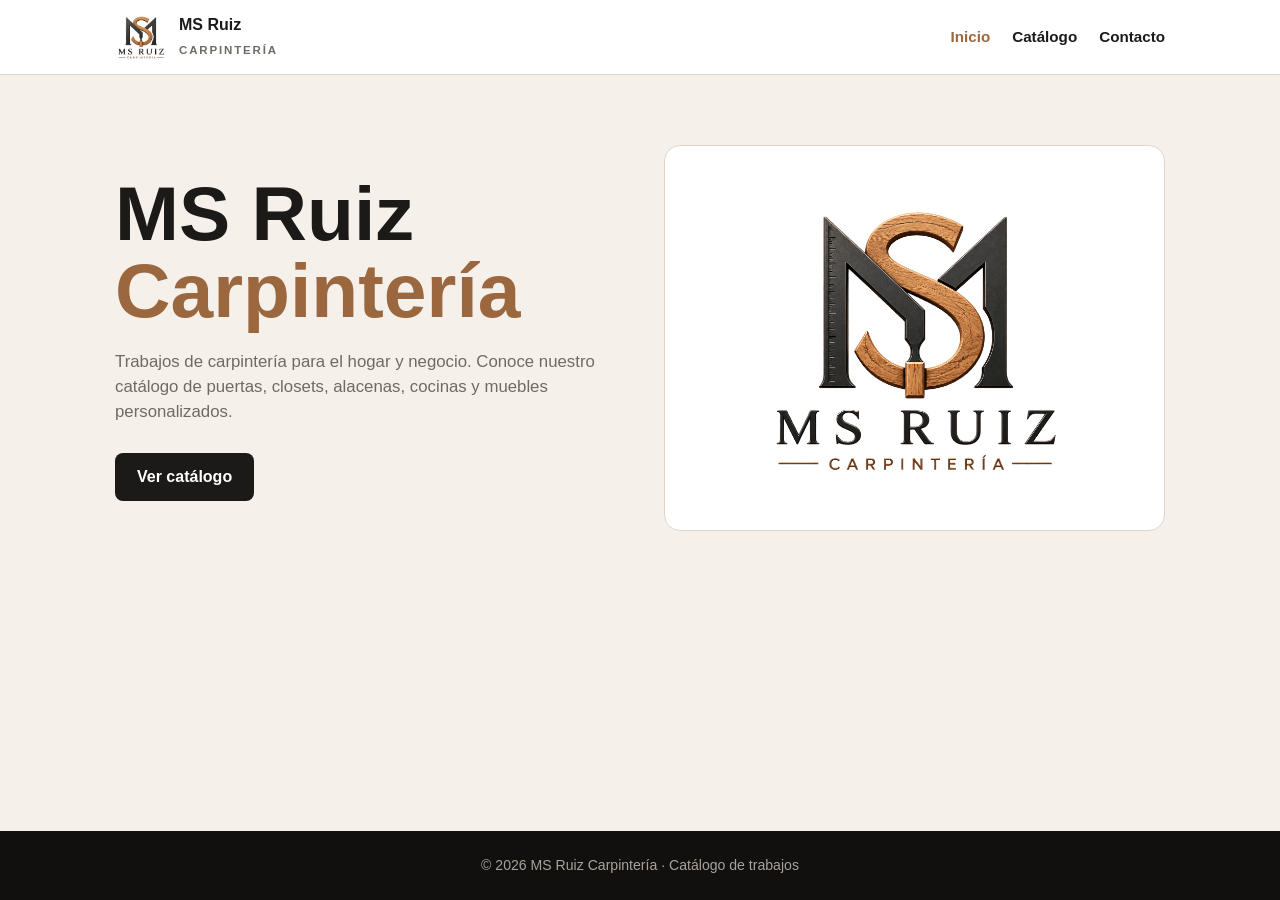
<file: index.html>
<!DOCTYPE html>
<html lang="es">
<head>
  <meta charset="UTF-8">
  <meta name="viewport" content="width=device-width, initial-scale=1.0">
  <meta name="description" content="MS Ruiz Carpintería. Trabajos de carpintería para hogar y negocio.">
  <title>MS Ruiz Carpintería</title>
  <link rel="icon" type="image/png" href="assets/favicon.png">
  <link rel="stylesheet" href="styles.css">
</head>
<body>
<header>
  <div class="contenedor nav">
    <a class="marca" href="index.html">
      <img src="assets/logo.png" alt="Logo de MS Ruiz Carpintería">
      <div class="marca-texto"><strong>MS Ruiz</strong><span>CARPINTERÍA</span></div>
    </a>
    <nav>
      <a class="activo" href="index.html">Inicio</a>
      <a href="catalogo.html">Catálogo</a>
      <a href="contacto.html">Contacto</a>
    </nav>
  </div>
</header>

<main>
  <section class="portada">
    <div class="contenedor portada-grid">
      <div>
        <h1>MS Ruiz <span>Carpintería</span></h1>
        <p>Trabajos de carpintería para el hogar y negocio. Conoce nuestro catálogo de puertas, closets, alacenas, cocinas y muebles personalizados.</p>
        <a class="boton" href="catalogo.html">Ver catálogo</a>
      </div>
      <div class="logo-grande">
        <img src="assets/logo.png" alt="MS Ruiz Carpintería">
      </div>
    </div>
  </section>
</main>

<footer><div class="contenedor">© 2026 MS Ruiz Carpintería · Catálogo de trabajos</div></footer>
</body>
</html>
</file>
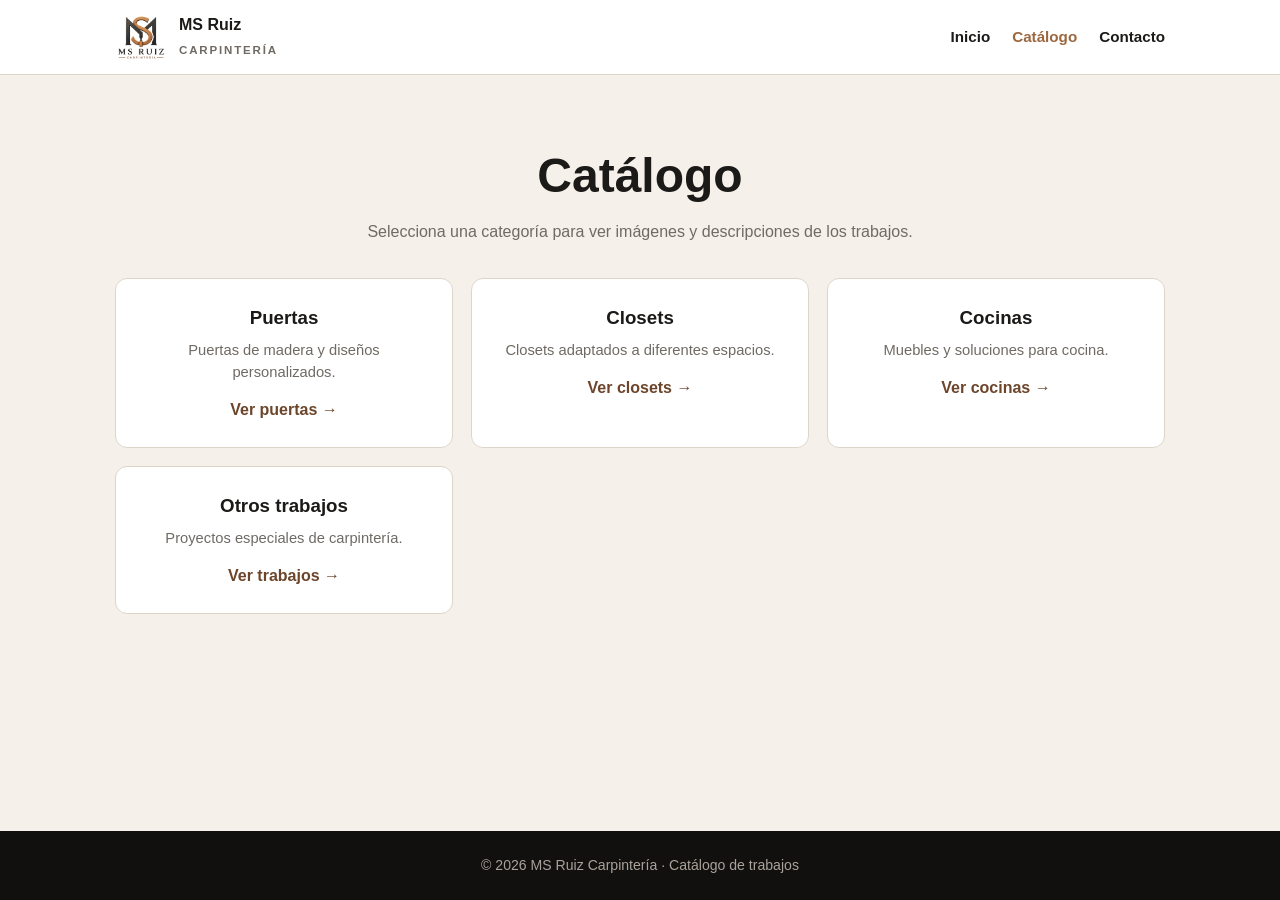
<file: catalogo.html>
<!DOCTYPE html>
<html lang="es">
<head>
  <meta charset="UTF-8">
  <meta name="viewport" content="width=device-width, initial-scale=1.0">
  <meta name="description" content="Catálogo de MS Ruiz Carpintería.">
  <title>Catálogo | MS Ruiz Carpintería</title>
  <link rel="icon" type="image/png" href="assets/favicon.png">
  <link rel="stylesheet" href="styles.css">
</head>
<body>
<header>
  <div class="contenedor nav">
    <a class="marca" href="index.html">
      <img src="assets/logo.png" alt="Logo de MS Ruiz Carpintería">
      <div class="marca-texto"><strong>MS Ruiz</strong><span>CARPINTERÍA</span></div>
    </a>
    <nav>
      <a href="index.html">Inicio</a>
      <a class="activo" href="catalogo.html">Catálogo</a>
      <a href="contacto.html">Contacto</a>
    </nav>
  </div>
</header>

<main>
  <section class="seccion">
    <div class="contenedor">
      <div class="encabezado-pagina">
        <h1>Catálogo</h1>
        <p>Selecciona una categoría para ver imágenes y descripciones de los trabajos.</p>
      </div>

      <div class="categorias">
        <a class="categoria" href="puertas.html"><h3>Puertas</h3><p>Puertas de madera y diseños personalizados.</p><span>Ver puertas →</span></a>
        <a class="categoria" href="closets.html"><h3>Closets</h3><p>Closets adaptados a diferentes espacios.</p><span>Ver closets →</span></a>
        <a class="categoria" href="cocinas.html"><h3>Cocinas</h3><p>Muebles y soluciones para cocina.</p><span>Ver cocinas →</span></a>
        <a class="categoria" href="otros.html"><h3>Otros trabajos</h3><p>Proyectos especiales de carpintería.</p><span>Ver trabajos →</span></a>
      </div>
    </div>
  </section>
</main>

<footer><div class="contenedor">© 2026 MS Ruiz Carpintería · Catálogo de trabajos</div></footer>
</body>
</html>
</file>
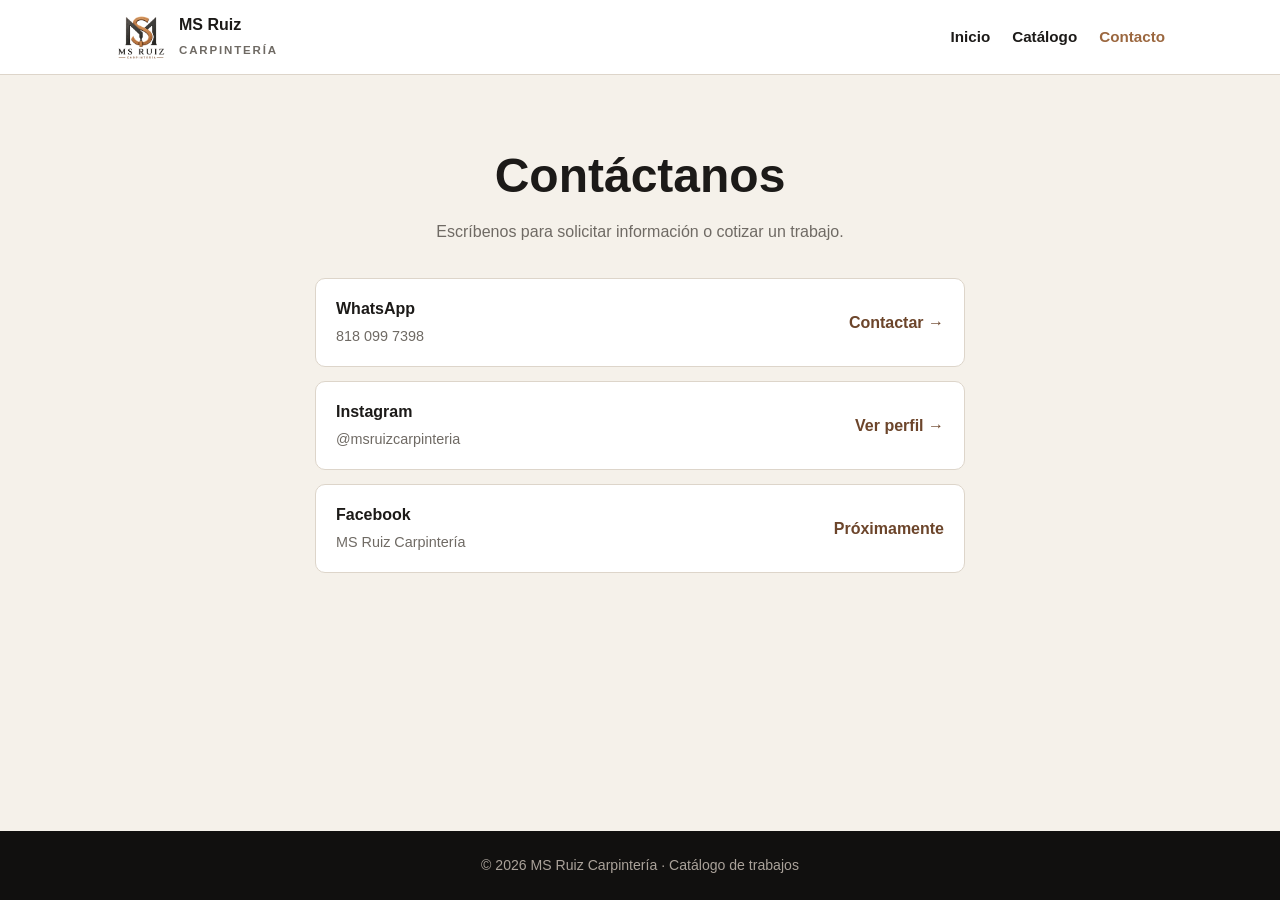
<file: contacto.html>
<!DOCTYPE html>
<html lang="es">
<head>
  <meta charset="UTF-8">
  <meta name="viewport" content="width=device-width, initial-scale=1.0">

  <meta
    name="description"
    content="Contacto de MS Ruiz Carpintería."
  >

  <title>Contacto | MS Ruiz Carpintería</title>

  <link
    rel="icon"
    type="image/png"
    href="assets/favicon.png"
  >

  <link
    rel="stylesheet"
    href="styles.css"
  >
</head>

<body>

<header>
  <div class="contenedor nav">

    <a class="marca" href="index.html">

      <img
        src="assets/logo.png"
        alt="Logo de MS Ruiz Carpintería"
      >

      <div class="marca-texto">
        <strong>MS Ruiz</strong>
        <span>CARPINTERÍA</span>
      </div>

    </a>

    <nav>
      <a href="index.html">Inicio</a>

      <a href="catalogo.html">
        Catálogo
      </a>

      <a
        class="activo"
        href="contacto.html"
      >
        Contacto
      </a>
    </nav>

  </div>
</header>


<main>

  <section class="seccion">

    <div class="contenedor">

      <div class="encabezado-pagina">

        <h1>Contáctanos</h1>

        <p>
          Escríbenos para solicitar información
          o cotizar un trabajo.
        </p>

      </div>


      <div class="redes">


        <!-- WHATSAPP -->

        <a
          class="red"
          href="https://wa.me/528180997398?text=Hola%2C%20me%20interesa%20solicitar%20una%20cotizaci%C3%B3n%20con%20MS%20Ruiz%20Carpinter%C3%ADa."
          target="_blank"
          rel="noopener noreferrer"
        >

          <div>

            <strong>
              WhatsApp
            </strong>

            <span>
              818 099 7398
            </span>

          </div>

          <div class="ir">
            Contactar →
          </div>

        </a>


        <!-- INSTAGRAM -->

        <a
          class="red"
          href="https://www.instagram.com/msruizcarpinteria"
          target="_blank"
          rel="noopener noreferrer"
        >

          <div>

            <strong>
              Instagram
            </strong>

            <span>
              @msruizcarpinteria
            </span>

          </div>

          <div class="ir">
            Ver perfil →
          </div>

        </a>


        <!-- FACEBOOK -->

        <a
          class="red"
          href="#"
        >

          <div>

            <strong>
              Facebook
            </strong>

            <span>
              MS Ruiz Carpintería
            </span>

          </div>

          <div class="ir">
            Próximamente
          </div>

        </a>


      </div>

    </div>

  </section>

</main>


<footer>

  <div class="contenedor">

    © 2026 MS Ruiz Carpintería
    · Catálogo de trabajos

  </div>

</footer>

</body>
</html>
</file>
<file: styles.css>
:root {
  --negro: #1c1a18;
  --cafe: #9b673f;
  --cafe-oscuro: #6c452b;
  --crema: #f5f1ea;
  --blanco: #ffffff;
  --gris: #6f6a64;
  --borde: #ddd5ca;
}

* {
  box-sizing: border-box;
  margin: 0;
  padding: 0;
}

html {
  margin: 0;
  padding: 0;
  min-height: 100%;
}

body {
  margin: 0;
  padding: 0;
  min-height: 100vh;
  display: flex;
  flex-direction: column;
  font-family: Arial, Helvetica, sans-serif;
  background: var(--crema);
  color: var(--negro);
  line-height: 1.5;
}

a {
  text-decoration: none;
  color: inherit;
}

img {
  max-width: 100%;
  display: block;
}

.contenedor {
  width: min(1050px, 92%);
  margin: auto;
}

header {
  background: var(--blanco);
  border-bottom: 1px solid var(--borde);
}

.nav {
  min-height: 74px;
  display: flex;
  align-items: center;
  justify-content: space-between;
  gap: 20px;
}

.marca {
  display: flex;
  align-items: center;
  gap: 12px;
  font-weight: bold;
}

.marca img {
  width: 52px;
  height: 52px;
  object-fit: contain;
}

.marca-texto strong {
  display: block;
}

.marca-texto span {
  color: var(--gris);
  font-size: 0.72rem;
  letter-spacing: 0.16em;
}

nav {
  display: flex;
  gap: 22px;
  font-weight: bold;
  font-size: 0.95rem;
}

nav a:hover,
nav a.activo {
  color: var(--cafe);
}

main {
  flex: 1;
  width: 100%;
}

.portada {
  padding: 70px 0;
}

.portada-grid {
  display: grid;
  grid-template-columns: 1fr 1fr;
  gap: 48px;
  align-items: center;
}

.portada h1 {
  font-size: clamp(2.5rem, 6vw, 4.8rem);
  line-height: 1;
  margin-bottom: 20px;
}

.portada h1 span {
  color: var(--cafe);
}

.portada p {
  color: var(--gris);
  font-size: 1.05rem;
  margin-bottom: 28px;
}

.logo-grande {
  background: var(--blanco);
  border: 1px solid var(--borde);
  border-radius: 16px;
  padding: 32px;
  display: grid;
  place-items: center;
  min-height: 360px;
}

.logo-grande img {
  max-height: 320px;
  object-fit: contain;
}

.boton {
  display: inline-block;
  background: var(--negro);
  color: var(--blanco);
  padding: 12px 22px;
  border-radius: 8px;
  font-weight: bold;
}

.boton:hover {
  background: var(--cafe-oscuro);
}

.seccion {
  padding: 65px 0;
}

.encabezado-pagina {
  text-align: center;
  margin-bottom: 34px;
}

.encabezado-pagina h1,
.encabezado-pagina h2 {
  font-size: clamp(2rem, 4vw, 3rem);
  margin-bottom: 8px;
}

.encabezado-pagina p {
  color: var(--gris);
}

.categorias {
  display: grid;
  grid-template-columns: repeat(3, 1fr);
  gap: 18px;
}

.categoria {
  background: var(--blanco);
  border: 1px solid var(--borde);
  border-radius: 12px;
  padding: 25px 20px;
  text-align: center;
  transition: 0.2s ease;
}

.categoria:hover {
  border-color: var(--cafe);
  transform: translateY(-2px);
}

.categoria h3 {
  margin-bottom: 7px;
}

.categoria p {
  color: var(--gris);
  font-size: 0.92rem;
  margin-bottom: 15px;
}

.categoria span {
  color: var(--cafe-oscuro);
  font-weight: bold;
}

.galeria {
  display: grid;
  grid-template-columns: repeat(3, 1fr);
  gap: 18px;
}

.producto {
  background: var(--blanco);
  border: 1px solid var(--borde);
  border-radius: 12px;
  overflow: hidden;
}

.producto > img {
  width: 100%;
  aspect-ratio: 4 / 3;
  object-fit: cover;
}

.foto-demo {
  aspect-ratio: 4 / 3;
  background: linear-gradient(135deg, #b98a61, #765039);
  color: white;
  display: grid;
  place-items: center;
  padding: 15px;
  text-align: center;
  font-weight: bold;
  letter-spacing: 0.04em;
}

.descripcion {
  padding: 17px;
}

.descripcion h3,
.descripcion h4 {
  margin-bottom: 6px;
}

.descripcion p {
  color: var(--gris);
  font-size: 0.92rem;
}

.volver {
  margin-top: 28px;
  text-align: center;
}

.redes {
  width: min(650px, 100%);
  margin: auto;
  display: grid;
  gap: 14px;
}

.red {
  background: var(--blanco);
  border: 1px solid var(--borde);
  border-radius: 10px;
  padding: 18px 20px;
  display: flex;
  justify-content: space-between;
  align-items: center;
  gap: 16px;
  transition: 0.2s ease;
}

.red:hover {
  border-color: var(--cafe);
}

.red strong {
  display: block;
  margin-bottom: 3px;
}

.red span {
  color: var(--gris);
  font-size: 0.9rem;
}

.red .ir {
  color: var(--cafe-oscuro);
  font-weight: bold;
  white-space: nowrap;
}

footer {
  width: 100%;
  margin: 0;
  flex-shrink: 0;
  text-align: center;
  background: #11100f;
  color: #aaa29a;
  padding: 24px 0;
  font-size: 0.88rem;
}

footer p {
  margin: 0;
  padding: 0;
}

@media (max-width: 800px) {
  .portada-grid {
    grid-template-columns: 1fr;
  }

  .categorias,
  .galeria {
    grid-template-columns: repeat(2, 1fr);
  }
}

@media (max-width: 560px) {
  .marca-texto {
    display: none;
  }

  nav {
    gap: 12px;
    font-size: 0.84rem;
  }

  .portada,
  .seccion {
    padding: 48px 0;
  }

  .categorias,
  .galeria {
    grid-template-columns: 1fr;
  }

  .red {
    flex-direction: column;
    align-items: flex-start;
  }
}

/* ========================================
   BOTÓN PARA VER LA IMAGEN COMPLETA
======================================== */

.ver-imagen {
  display: block;
  width: 100%;
  padding: 11px 15px;
  border: 0;
  border-top: 1px solid var(--borde);
  border-bottom: 1px solid var(--borde);
  background: var(--negro);
  color: var(--blanco);
  font: inherit;
  font-size: 0.9rem;
  font-weight: bold;
  cursor: pointer;
  transition: background 0.2s ease;
}

.ver-imagen:hover,
.ver-imagen:focus-visible {
  background: var(--cafe-oscuro);
}

/* ========================================
   VISOR / LIGHTBOX
======================================== */

.visor-imagen {
  display: none;
  position: fixed;
  inset: 0;
  z-index: 99999;
  padding: 24px;
  background: rgba(0, 0, 0, 0.9);
  align-items: center;
  justify-content: center;
  overflow-y: auto;
}

.visor-imagen.activo {
  display: flex;
}

.visor-contenido {
  position: relative;
  width: min(1120px, 96%);
  max-height: calc(100vh - 48px);
  background: var(--blanco);
  border-radius: 14px;
  overflow: hidden;
  display: grid;
  grid-template-columns: minmax(0, 1.45fr) minmax(280px, 0.55fr);
}

.visor-foto {
  min-width: 0;
  min-height: 420px;
  background: #111;
  display: flex;
  align-items: center;
  justify-content: center;
  padding: 18px;
}

.visor-foto img {
  width: auto;
  height: auto;
  max-width: 100%;
  max-height: calc(100vh - 84px);
  object-fit: contain;
}

.visor-info {
  min-width: 0;
  padding: 48px 30px 30px;
  display: flex;
  flex-direction: column;
  justify-content: center;
  overflow-y: auto;
}

.visor-info h2 {
  margin-bottom: 12px;
  font-size: 1.75rem;
  line-height: 1.2;
}

.visor-info p {
  color: var(--gris);
  line-height: 1.6;
  margin-bottom: 24px;
}

.visor-cerrar {
  position: absolute;
  top: 12px;
  right: 12px;
  z-index: 5;
  width: 42px;
  height: 42px;
  border: 0;
  border-radius: 50%;
  background: #111;
  color: #fff;
  font-size: 28px;
  line-height: 1;
  cursor: pointer;
}

.visor-volver {
  align-self: flex-start;
  border: 0;
  border-radius: 8px;
  padding: 12px 18px;
  background: var(--negro);
  color: var(--blanco);
  font: inherit;
  font-weight: bold;
  cursor: pointer;
}

.visor-volver:hover,
.visor-volver:focus-visible {
  background: var(--cafe-oscuro);
}

body.visor-abierto {
  overflow: hidden;
}

@media (max-width: 800px) {
  .visor-imagen {
    padding: 12px;
  }

  .visor-contenido {
    max-height: calc(100vh - 24px);
    grid-template-columns: 1fr;
    overflow-y: auto;
  }

  .visor-foto {
    min-height: 0;
    padding: 12px;
  }

  .visor-foto img {
    max-height: 62vh;
  }

  .visor-info {
    padding: 24px 20px;
    overflow: visible;
  }

  .visor-info h2 {
    font-size: 1.4rem;
    padding-right: 42px;
  }

  .visor-volver {
    width: 100%;
  }
}
</file>
